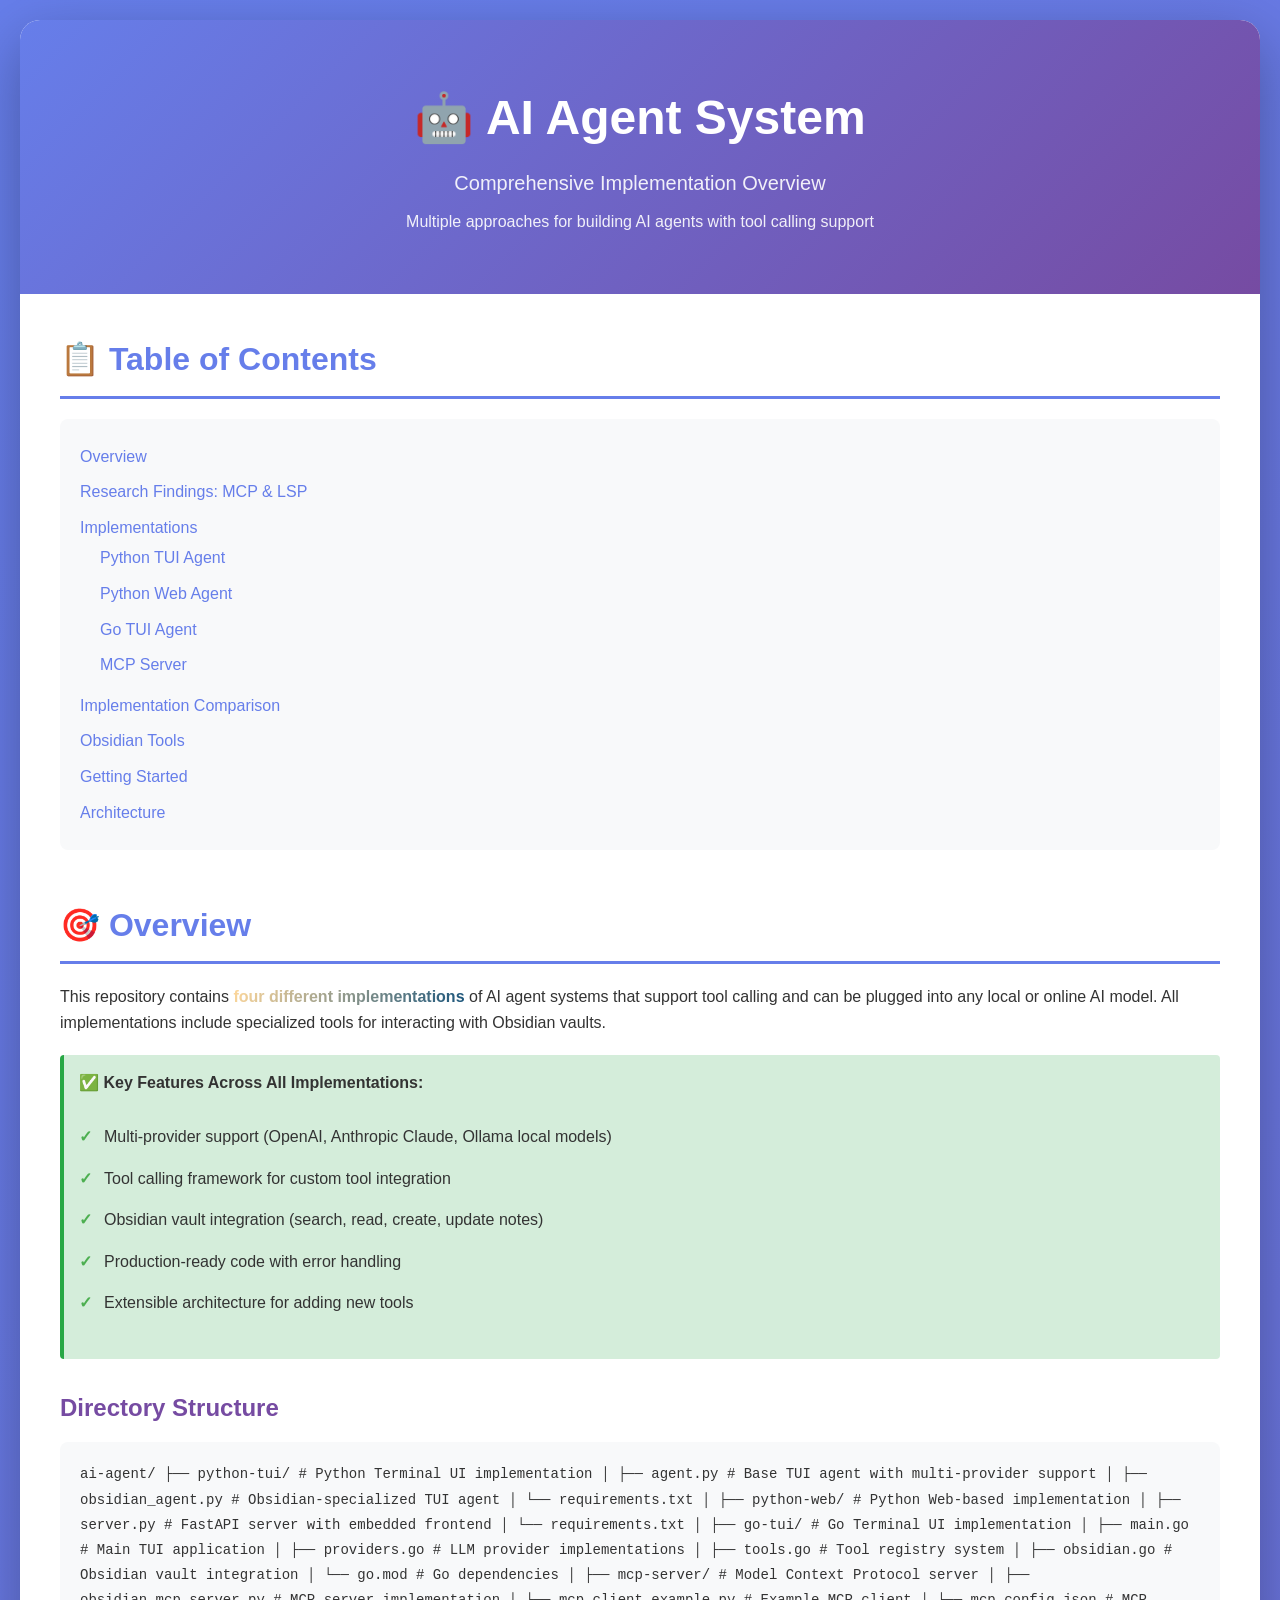
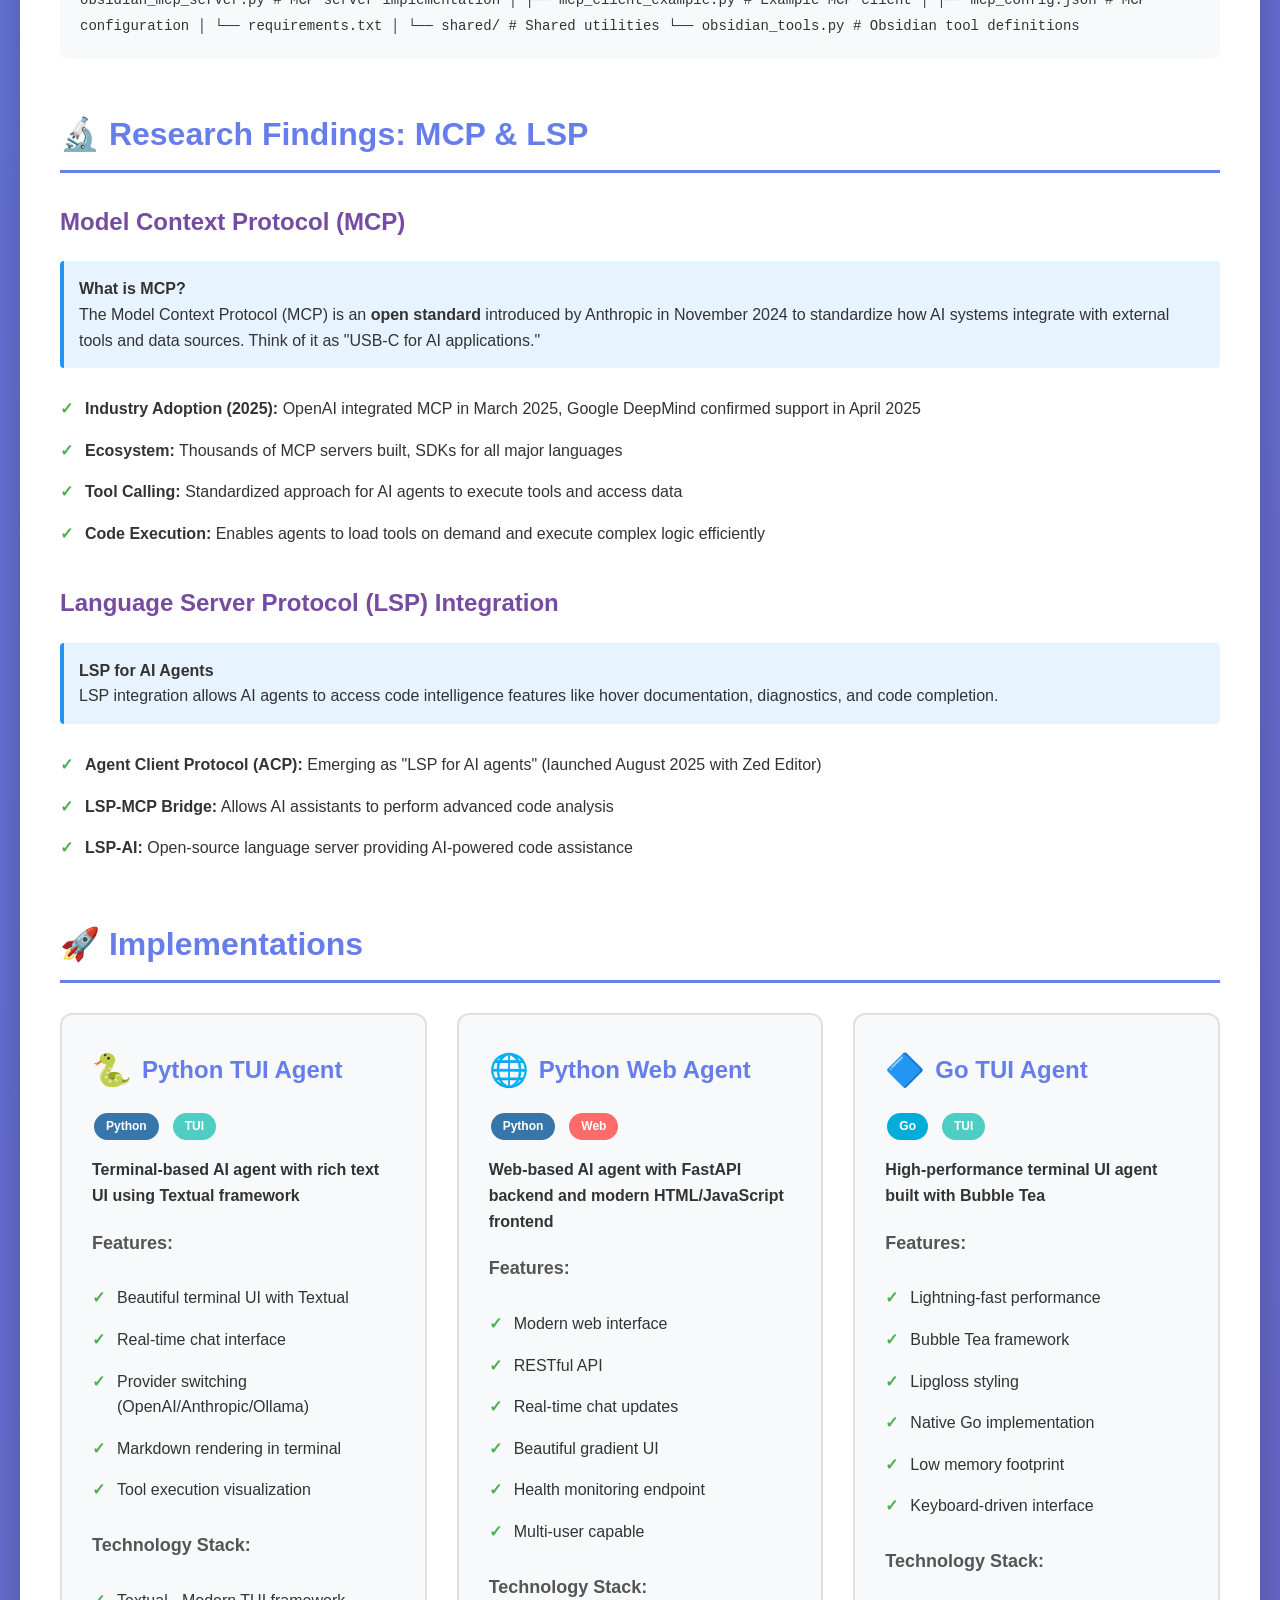
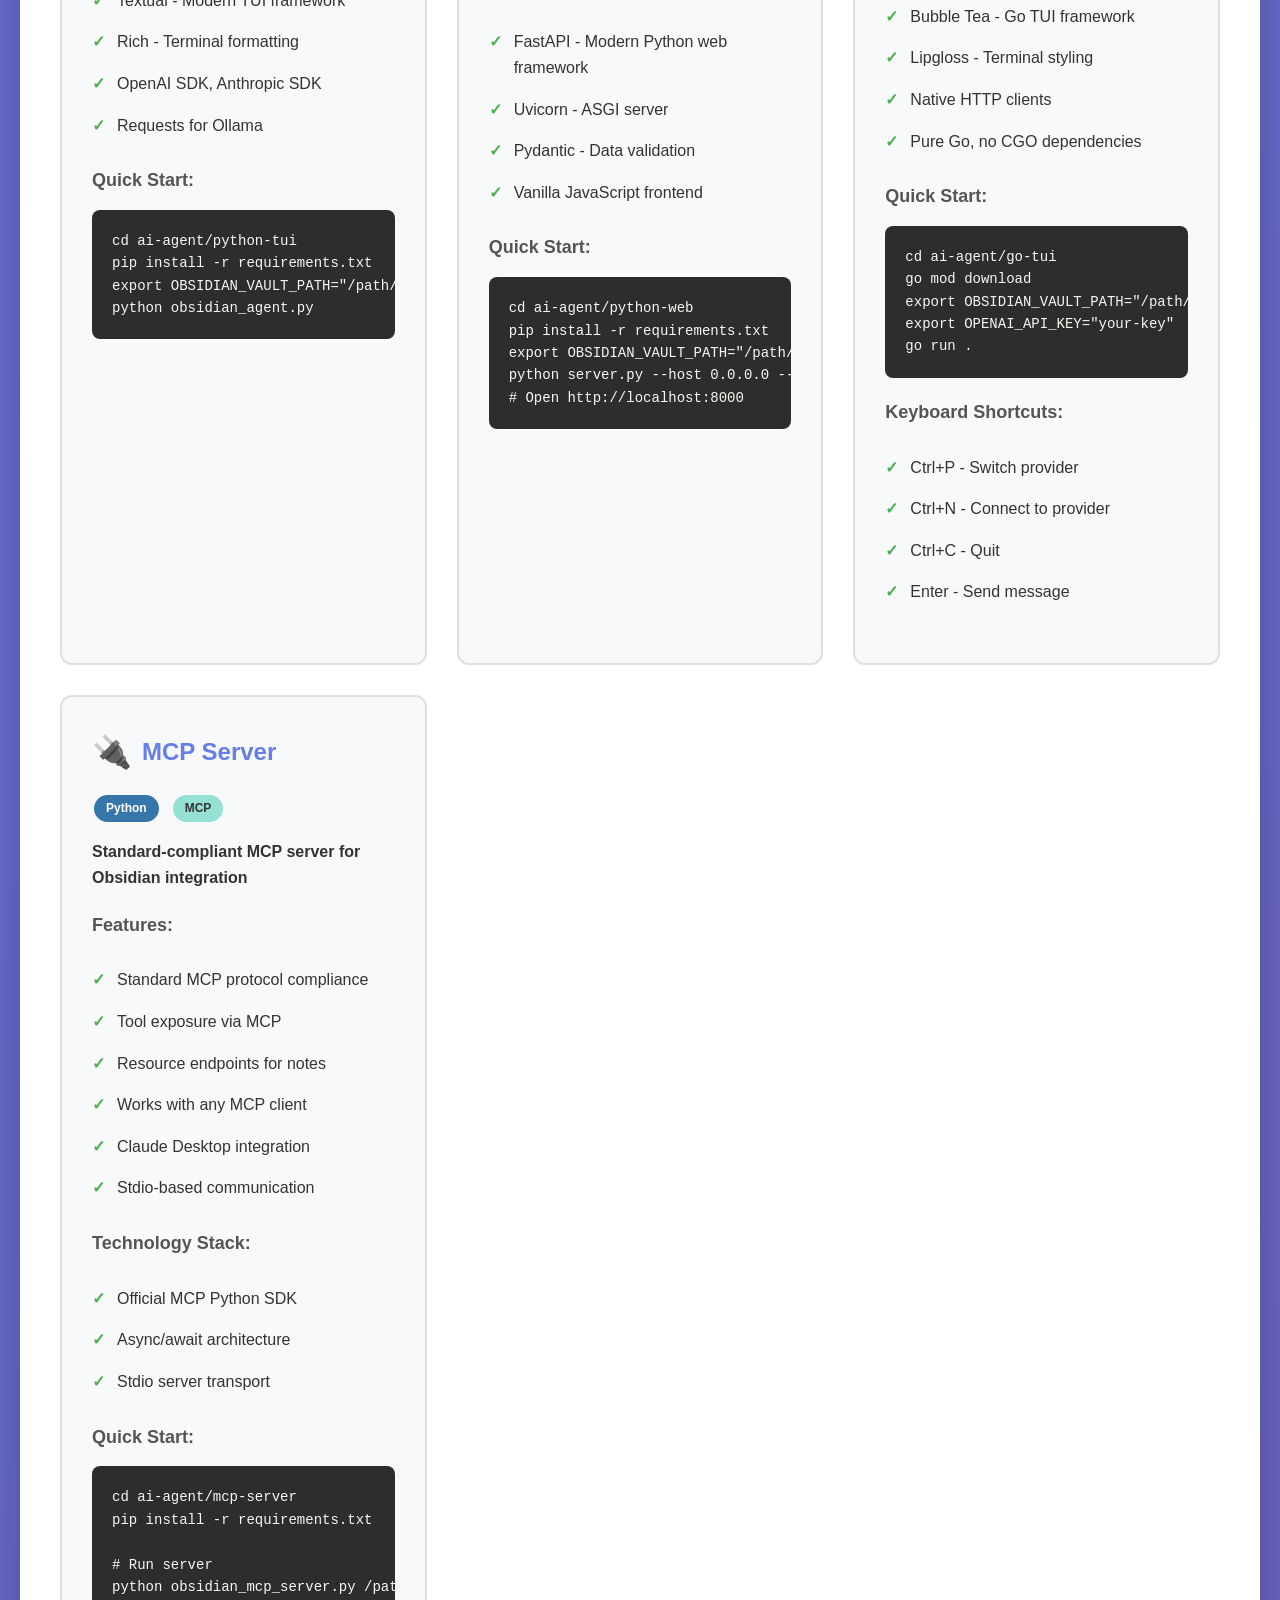
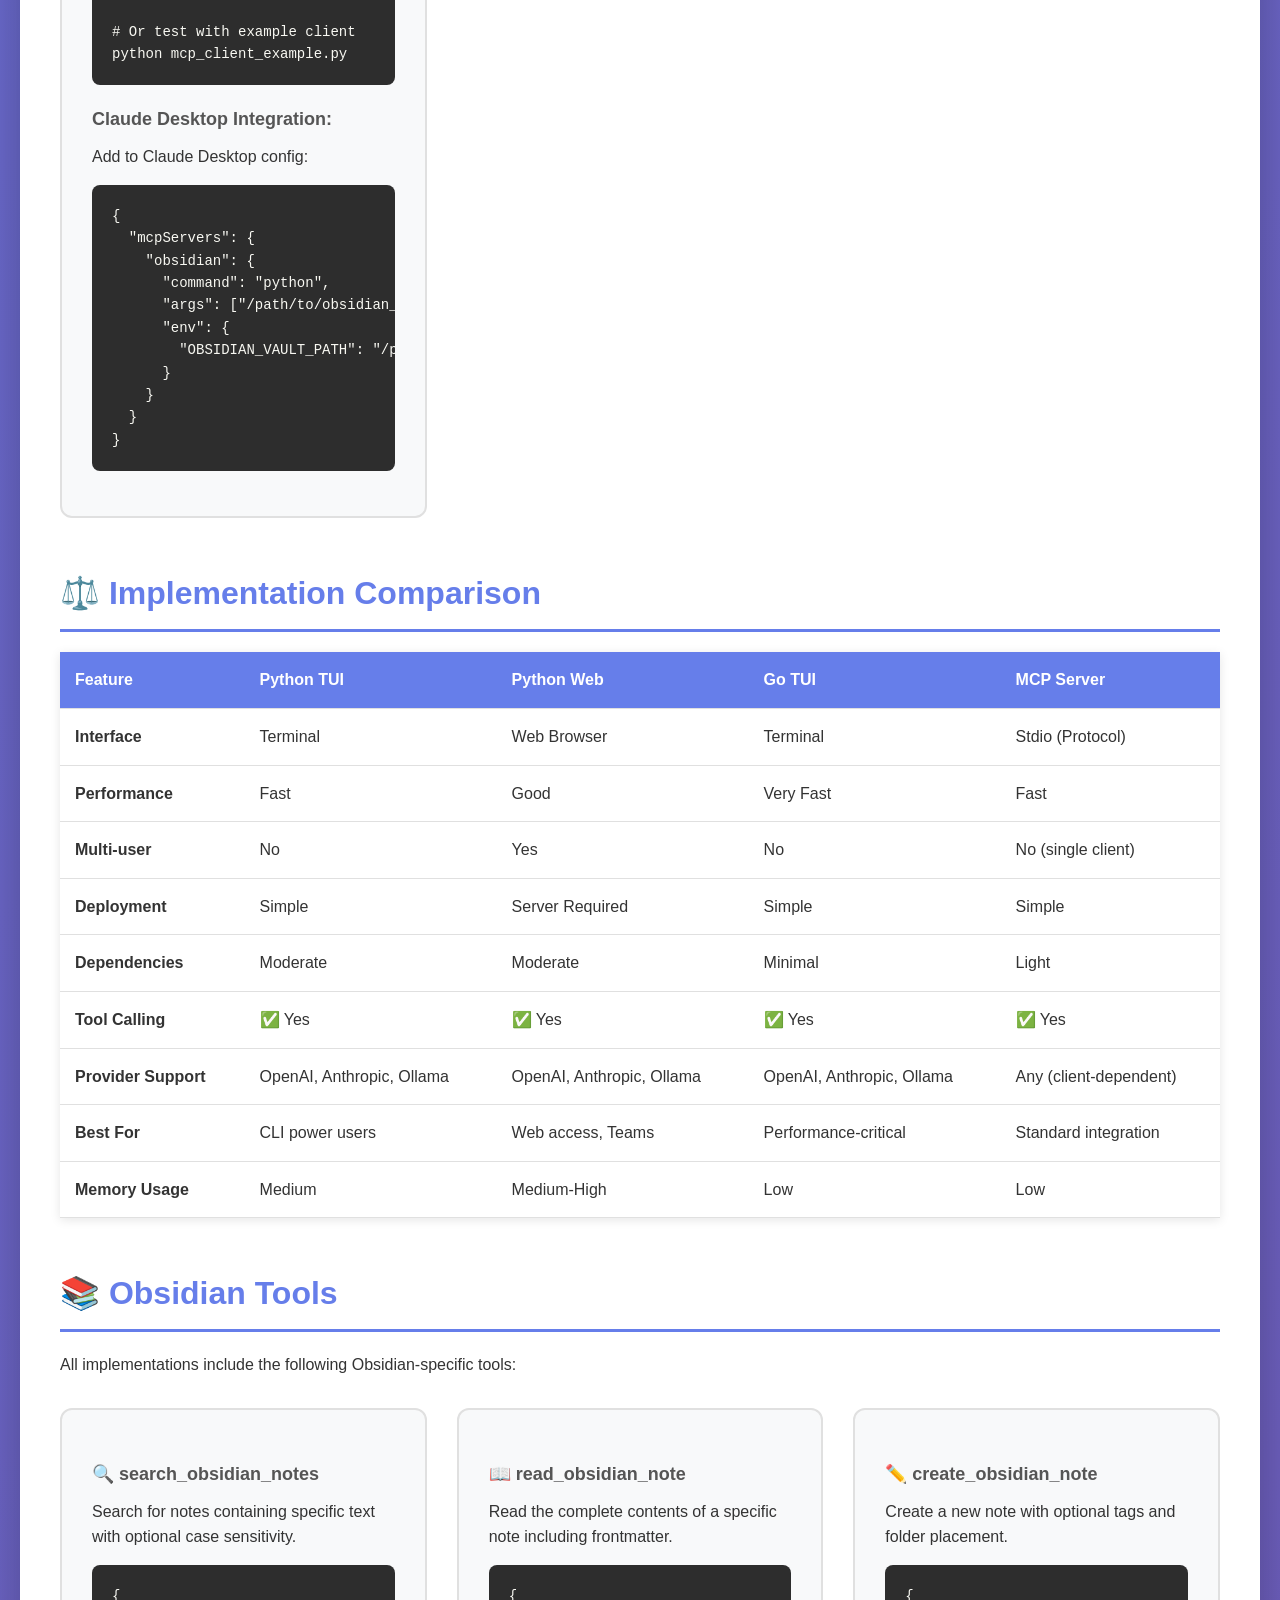
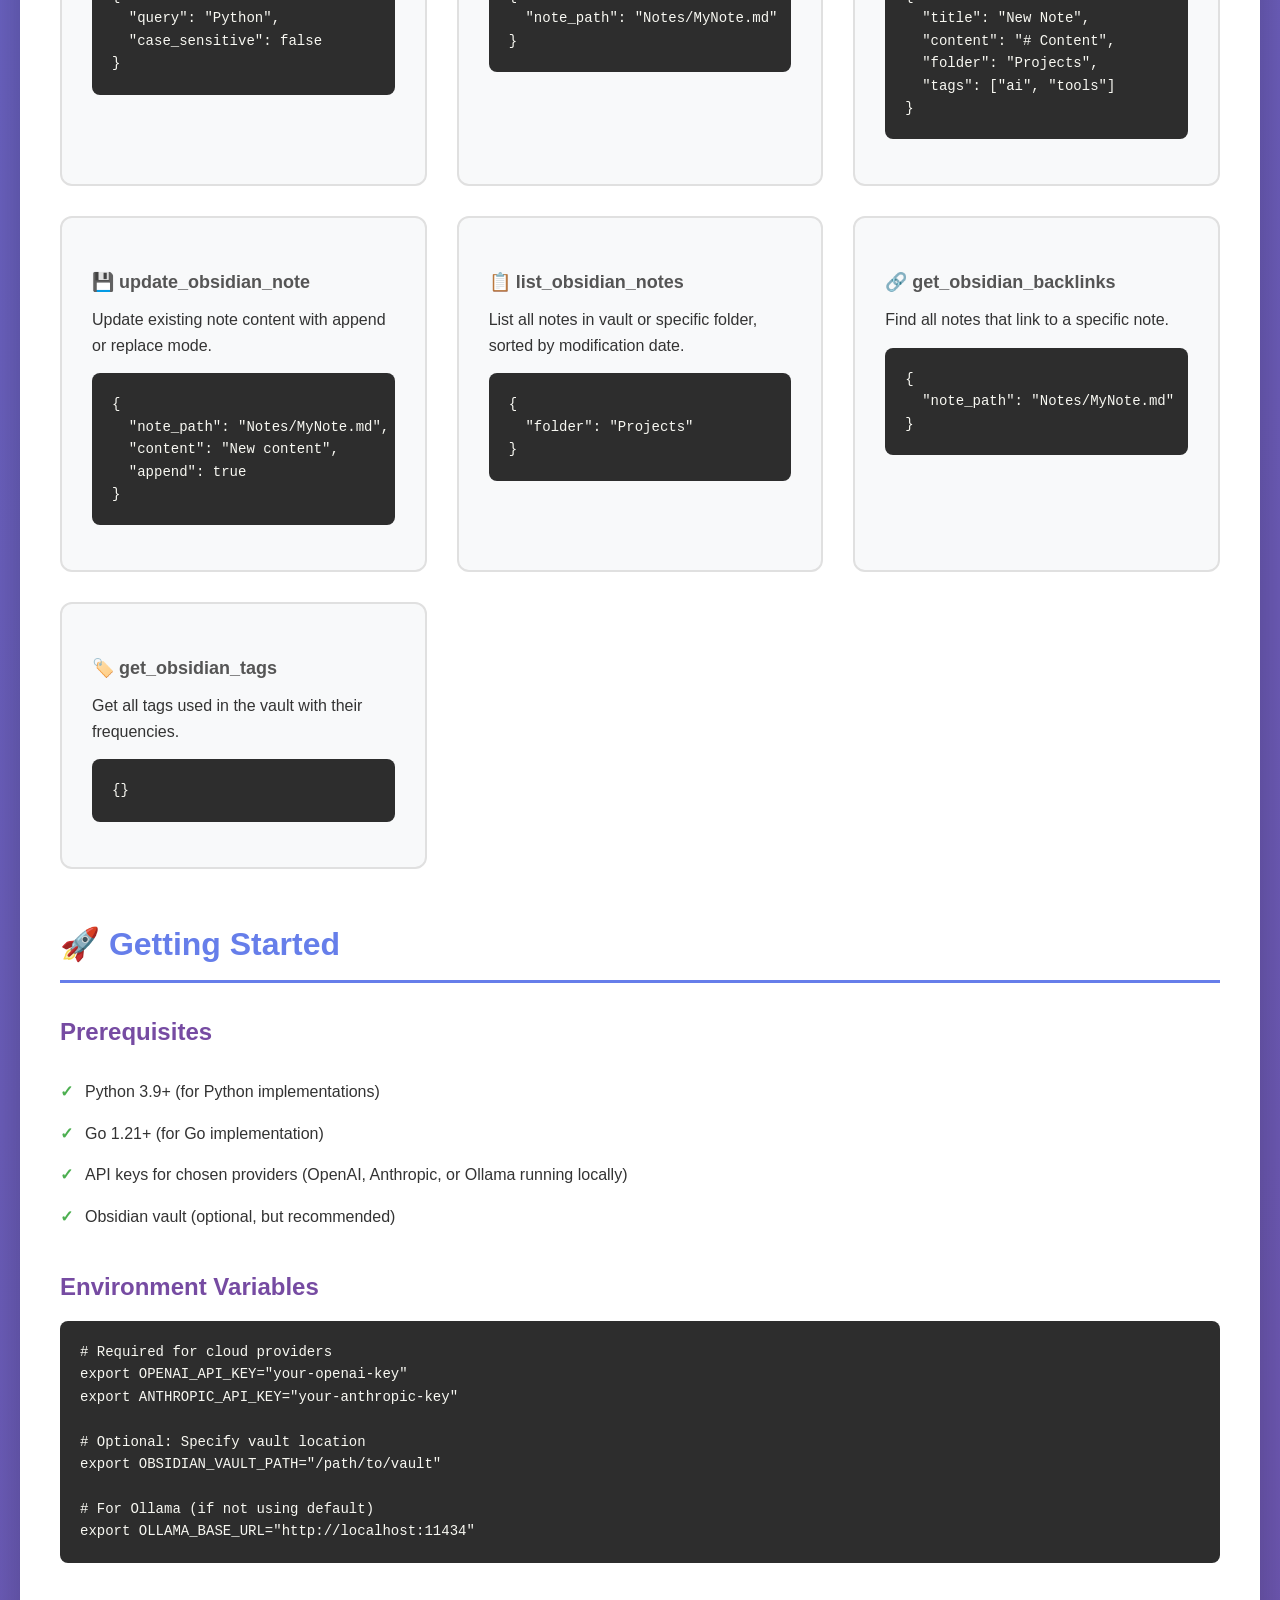
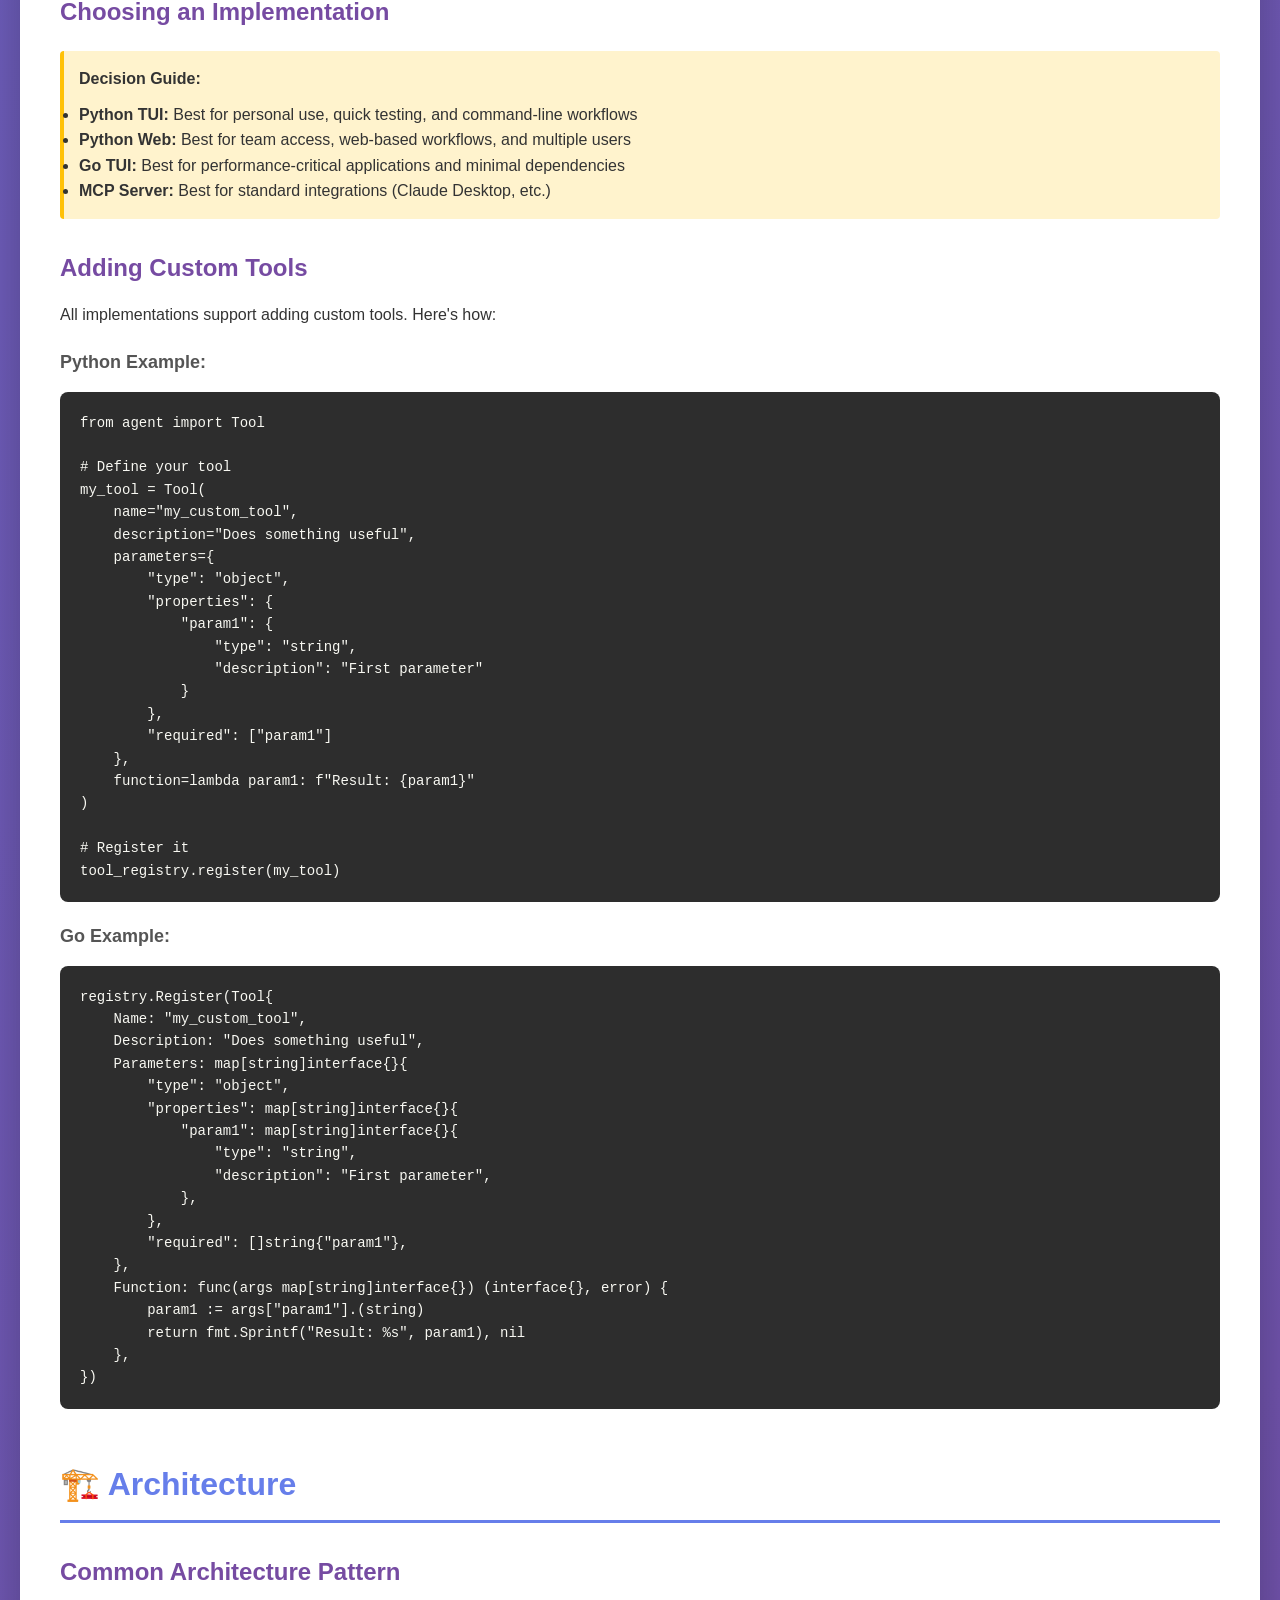
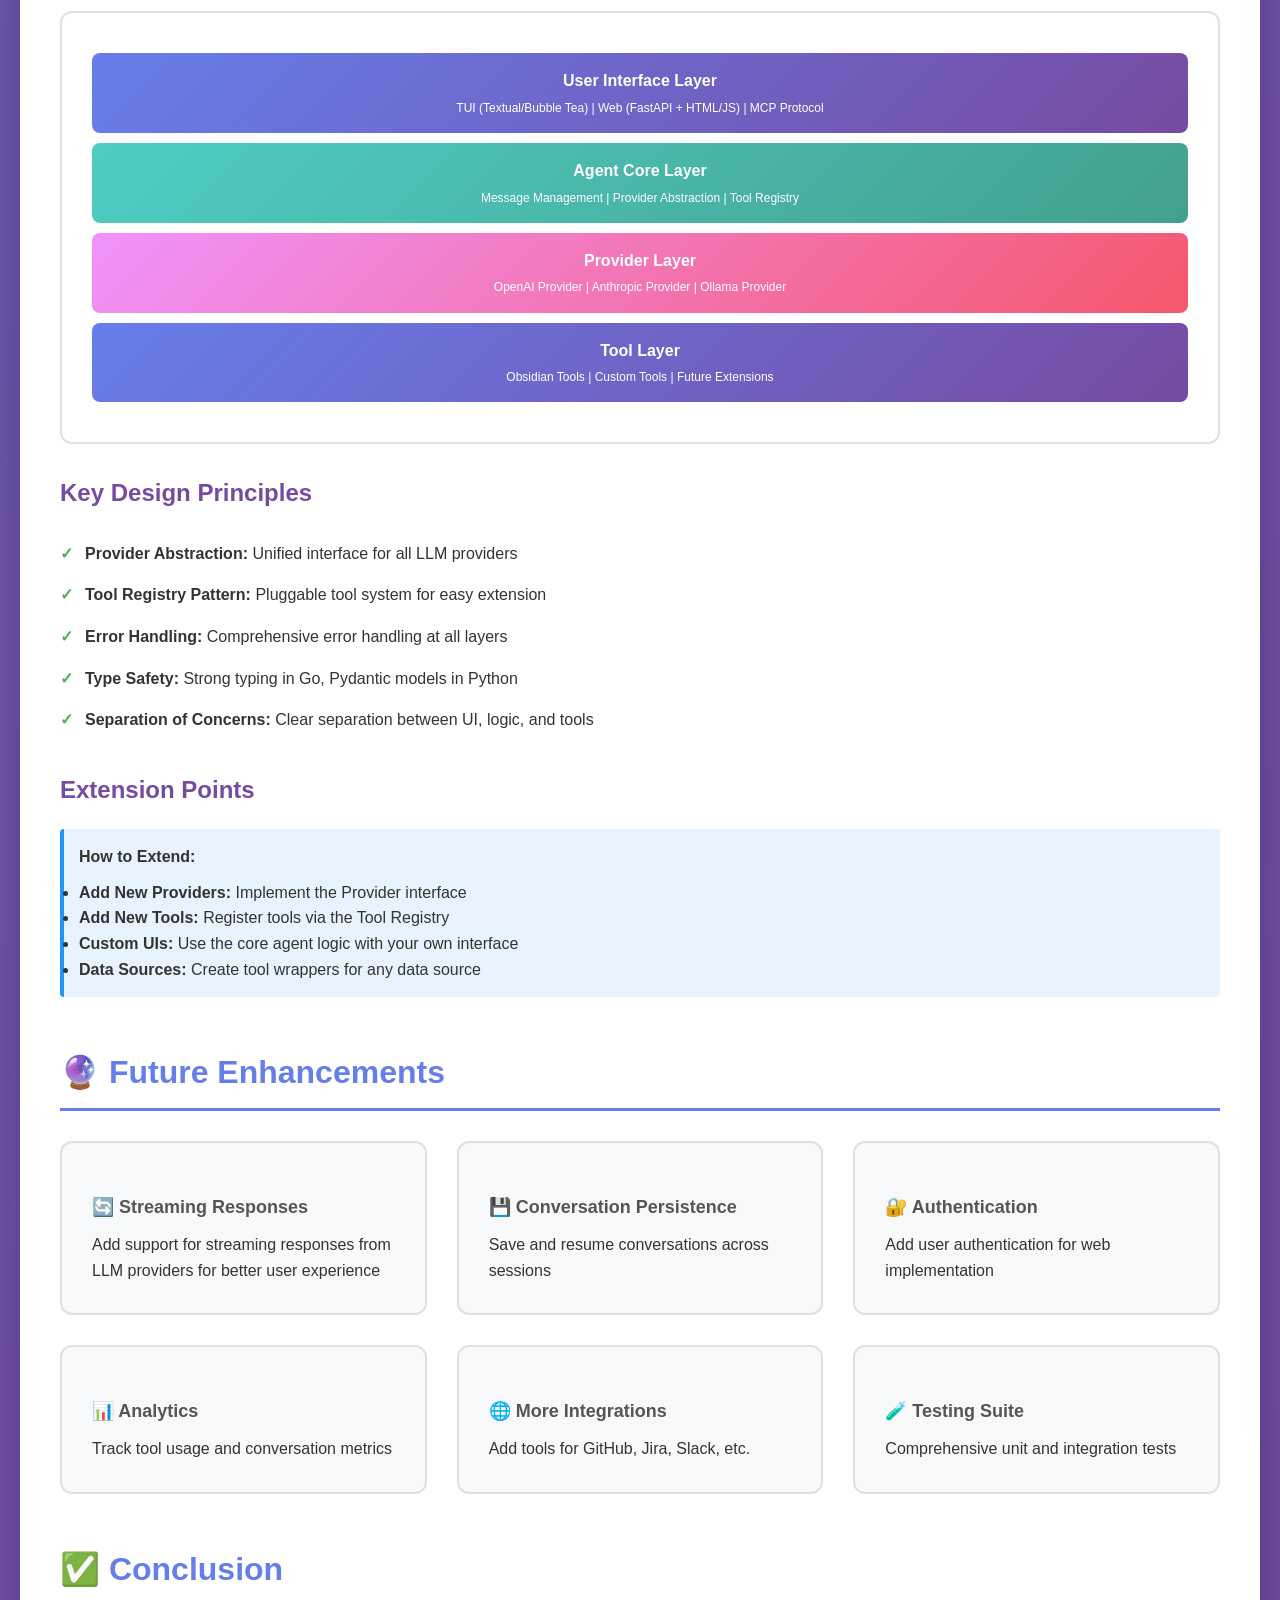
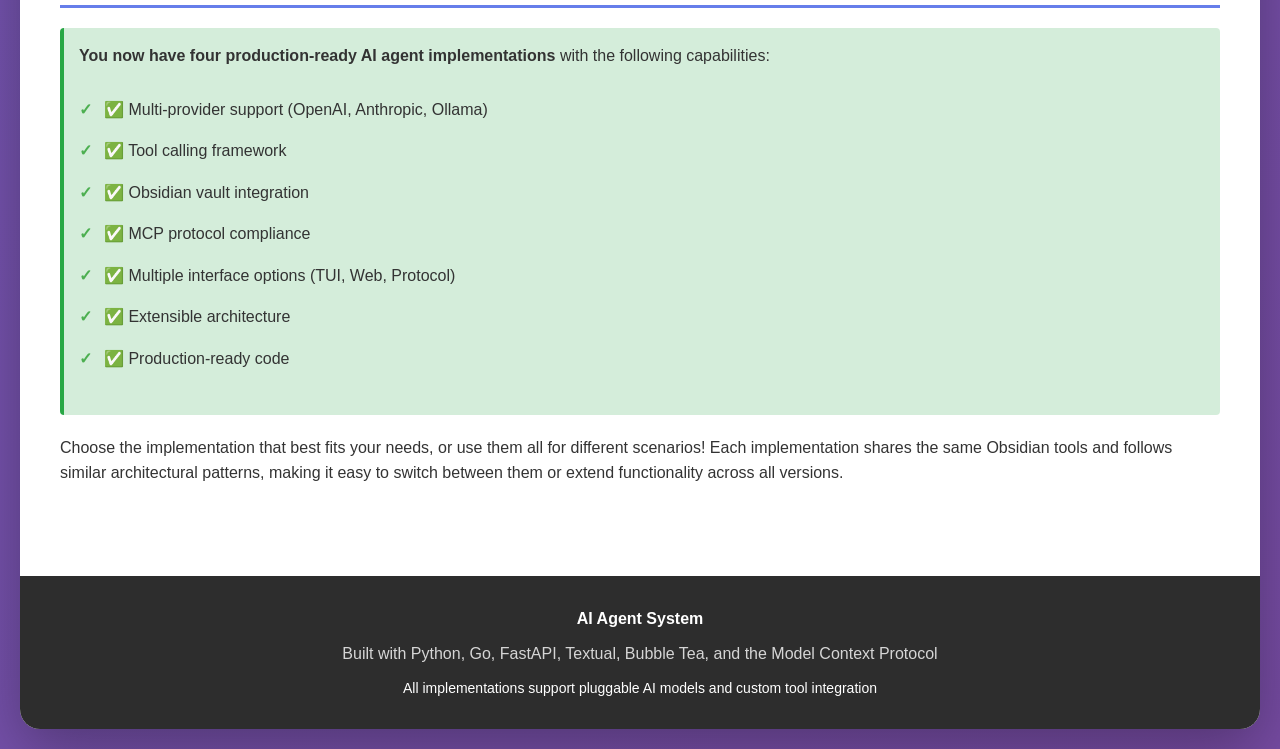
<file: ai-agent/index.html>
<!DOCTYPE html>
<html lang="en">
<head>
    <meta charset="UTF-8">
    <meta name="viewport" content="width=device-width, initial-scale=1.0">
    <title>AI Agent System - Implementation Overview</title>
    <style>
        * {
            margin: 0;
            padding: 0;
            box-sizing: border-box;
        }

        body {
            font-family: -apple-system, BlinkMacSystemFont, 'Segoe UI', Roboto, Oxygen, Ubuntu, Cantarell, sans-serif;
            line-height: 1.6;
            color: #333;
            background: linear-gradient(135deg, #667eea 0%, #764ba2 100%);
            padding: 20px;
        }

        .container {
            max-width: 1400px;
            margin: 0 auto;
            background: white;
            border-radius: 20px;
            box-shadow: 0 20px 60px rgba(0, 0, 0, 0.3);
            overflow: hidden;
        }

        header {
            background: linear-gradient(135deg, #667eea 0%, #764ba2 100%);
            color: white;
            padding: 60px 40px;
            text-align: center;
        }

        header h1 {
            font-size: 48px;
            font-weight: 700;
            margin-bottom: 10px;
        }

        header p {
            font-size: 20px;
            opacity: 0.9;
        }

        .content {
            padding: 40px;
        }

        .section {
            margin-bottom: 50px;
        }

        .section h2 {
            font-size: 32px;
            color: #667eea;
            margin-bottom: 20px;
            padding-bottom: 10px;
            border-bottom: 3px solid #667eea;
        }

        .section h3 {
            font-size: 24px;
            color: #764ba2;
            margin-top: 30px;
            margin-bottom: 15px;
        }

        .section h4 {
            font-size: 18px;
            color: #555;
            margin-top: 20px;
            margin-bottom: 10px;
        }

        .grid {
            display: grid;
            grid-template-columns: repeat(auto-fit, minmax(300px, 1fr));
            gap: 30px;
            margin-top: 30px;
        }

        .card {
            background: #f8f9fa;
            border-radius: 12px;
            padding: 30px;
            border: 2px solid #e0e0e0;
            transition: all 0.3s;
        }

        .card:hover {
            transform: translateY(-5px);
            box-shadow: 0 10px 30px rgba(0, 0, 0, 0.1);
            border-color: #667eea;
        }

        .card h3 {
            margin-top: 0;
            color: #667eea;
            display: flex;
            align-items: center;
            gap: 10px;
        }

        .card .icon {
            font-size: 32px;
        }

        .feature-list {
            list-style: none;
            margin: 20px 0;
        }

        .feature-list li {
            padding: 8px 0;
            padding-left: 25px;
            position: relative;
        }

        .feature-list li:before {
            content: "✓";
            position: absolute;
            left: 0;
            color: #4caf50;
            font-weight: bold;
        }

        .code-block {
            background: #2d2d2d;
            color: #f8f8f2;
            padding: 20px;
            border-radius: 8px;
            overflow-x: auto;
            font-family: 'Courier New', monospace;
            font-size: 14px;
            margin: 15px 0;
        }

        .code-block pre {
            margin: 0;
        }

        .highlight {
            background: linear-gradient(120deg, #ffd89b 0%, #19547b 100%);
            -webkit-background-clip: text;
            -webkit-text-fill-color: transparent;
            font-weight: bold;
        }

        .comparison-table {
            width: 100%;
            border-collapse: collapse;
            margin: 20px 0;
            background: white;
            box-shadow: 0 2px 10px rgba(0, 0, 0, 0.1);
        }

        .comparison-table th,
        .comparison-table td {
            padding: 15px;
            text-align: left;
            border-bottom: 1px solid #e0e0e0;
        }

        .comparison-table th {
            background: #667eea;
            color: white;
            font-weight: 600;
        }

        .comparison-table tr:hover {
            background: #f8f9fa;
        }

        .badge {
            display: inline-block;
            padding: 4px 12px;
            border-radius: 20px;
            font-size: 12px;
            font-weight: 600;
            margin: 2px;
        }

        .badge.python {
            background: #3776ab;
            color: white;
        }

        .badge.go {
            background: #00add8;
            color: white;
        }

        .badge.web {
            background: #ff6b6b;
            color: white;
        }

        .badge.tui {
            background: #4ecdc4;
            color: white;
        }

        .badge.mcp {
            background: #95e1d3;
            color: #333;
        }

        .tech-stack {
            display: flex;
            flex-wrap: wrap;
            gap: 10px;
            margin: 15px 0;
        }

        .warning {
            background: #fff3cd;
            border-left: 4px solid #ffc107;
            padding: 15px;
            margin: 20px 0;
            border-radius: 4px;
        }

        .info {
            background: #e7f3ff;
            border-left: 4px solid #2196f3;
            padding: 15px;
            margin: 20px 0;
            border-radius: 4px;
        }

        .success {
            background: #d4edda;
            border-left: 4px solid #28a745;
            padding: 15px;
            margin: 20px 0;
            border-radius: 4px;
        }

        .toc {
            background: #f8f9fa;
            padding: 20px;
            border-radius: 8px;
            margin: 20px 0;
        }

        .toc ul {
            list-style: none;
        }

        .toc li {
            padding: 5px 0;
        }

        .toc a {
            color: #667eea;
            text-decoration: none;
            font-weight: 500;
        }

        .toc a:hover {
            text-decoration: underline;
        }

        footer {
            background: #2d2d2d;
            color: white;
            padding: 30px;
            text-align: center;
        }

        .architecture-diagram {
            background: white;
            padding: 30px;
            border-radius: 12px;
            border: 2px solid #e0e0e0;
            margin: 20px 0;
            text-align: center;
        }

        .arch-layer {
            background: linear-gradient(135deg, #667eea 0%, #764ba2 100%);
            color: white;
            padding: 15px;
            margin: 10px 0;
            border-radius: 8px;
            font-weight: 600;
        }

        .arch-layer.secondary {
            background: linear-gradient(135deg, #4ecdc4 0%, #44a08d 100%);
        }

        .arch-layer.tertiary {
            background: linear-gradient(135deg, #f093fb 0%, #f5576c 100%);
        }

        .directory-tree {
            background: #f8f9fa;
            padding: 20px;
            border-radius: 8px;
            font-family: 'Courier New', monospace;
            font-size: 14px;
            line-height: 1.8;
        }
    </style>
</head>
<body>
    <div class="container">
        <header>
            <h1>🤖 AI Agent System</h1>
            <p>Comprehensive Implementation Overview</p>
            <p style="font-size: 16px; margin-top: 10px;">Multiple approaches for building AI agents with tool calling support</p>
        </header>

        <div class="content">
            <!-- Table of Contents -->
            <div class="section">
                <h2>📋 Table of Contents</h2>
                <div class="toc">
                    <ul>
                        <li><a href="#overview">Overview</a></li>
                        <li><a href="#research">Research Findings: MCP & LSP</a></li>
                        <li><a href="#implementations">Implementations</a>
                            <ul style="margin-left: 20px;">
                                <li><a href="#python-tui">Python TUI Agent</a></li>
                                <li><a href="#python-web">Python Web Agent</a></li>
                                <li><a href="#go-tui">Go TUI Agent</a></li>
                                <li><a href="#mcp-server">MCP Server</a></li>
                            </ul>
                        </li>
                        <li><a href="#comparison">Implementation Comparison</a></li>
                        <li><a href="#obsidian-tools">Obsidian Tools</a></li>
                        <li><a href="#getting-started">Getting Started</a></li>
                        <li><a href="#architecture">Architecture</a></li>
                    </ul>
                </div>
            </div>

            <!-- Overview -->
            <div class="section" id="overview">
                <h2>🎯 Overview</h2>
                <p>This repository contains <span class="highlight">four different implementations</span> of AI agent systems that support tool calling and can be plugged into any local or online AI model. All implementations include specialized tools for interacting with Obsidian vaults.</p>

                <div class="success">
                    <strong>✅ Key Features Across All Implementations:</strong>
                    <ul class="feature-list">
                        <li>Multi-provider support (OpenAI, Anthropic Claude, Ollama local models)</li>
                        <li>Tool calling framework for custom tool integration</li>
                        <li>Obsidian vault integration (search, read, create, update notes)</li>
                        <li>Production-ready code with error handling</li>
                        <li>Extensible architecture for adding new tools</li>
                    </ul>
                </div>

                <h3>Directory Structure</h3>
                <div class="directory-tree">
ai-agent/
├── python-tui/          # Python Terminal UI implementation
│   ├── agent.py         # Base TUI agent with multi-provider support
│   ├── obsidian_agent.py # Obsidian-specialized TUI agent
│   └── requirements.txt
│
├── python-web/          # Python Web-based implementation
│   ├── server.py        # FastAPI server with embedded frontend
│   └── requirements.txt
│
├── go-tui/             # Go Terminal UI implementation
│   ├── main.go         # Main TUI application
│   ├── providers.go    # LLM provider implementations
│   ├── tools.go        # Tool registry system
│   ├── obsidian.go     # Obsidian vault integration
│   └── go.mod          # Go dependencies
│
├── mcp-server/         # Model Context Protocol server
│   ├── obsidian_mcp_server.py  # MCP server implementation
│   ├── mcp_client_example.py   # Example MCP client
│   ├── mcp_config.json         # MCP configuration
│   └── requirements.txt
│
└── shared/             # Shared utilities
    └── obsidian_tools.py # Obsidian tool definitions
                </div>
            </div>

            <!-- Research Findings -->
            <div class="section" id="research">
                <h2>🔬 Research Findings: MCP & LSP</h2>

                <h3>Model Context Protocol (MCP)</h3>
                <div class="info">
                    <strong>What is MCP?</strong>
                    <p>The Model Context Protocol (MCP) is an <strong>open standard</strong> introduced by Anthropic in November 2024 to standardize how AI systems integrate with external tools and data sources. Think of it as "USB-C for AI applications."</p>
                </div>

                <ul class="feature-list">
                    <li><strong>Industry Adoption (2025):</strong> OpenAI integrated MCP in March 2025, Google DeepMind confirmed support in April 2025</li>
                    <li><strong>Ecosystem:</strong> Thousands of MCP servers built, SDKs for all major languages</li>
                    <li><strong>Tool Calling:</strong> Standardized approach for AI agents to execute tools and access data</li>
                    <li><strong>Code Execution:</strong> Enables agents to load tools on demand and execute complex logic efficiently</li>
                </ul>

                <h3>Language Server Protocol (LSP) Integration</h3>
                <div class="info">
                    <strong>LSP for AI Agents</strong>
                    <p>LSP integration allows AI agents to access code intelligence features like hover documentation, diagnostics, and code completion.</p>
                </div>

                <ul class="feature-list">
                    <li><strong>Agent Client Protocol (ACP):</strong> Emerging as "LSP for AI agents" (launched August 2025 with Zed Editor)</li>
                    <li><strong>LSP-MCP Bridge:</strong> Allows AI assistants to perform advanced code analysis</li>
                    <li><strong>LSP-AI:</strong> Open-source language server providing AI-powered code assistance</li>
                </ul>
            </div>

            <!-- Implementations -->
            <div class="section" id="implementations">
                <h2>🚀 Implementations</h2>

                <div class="grid">
                    <!-- Python TUI -->
                    <div class="card" id="python-tui">
                        <h3><span class="icon">🐍</span> Python TUI Agent</h3>
                        <div class="tech-stack">
                            <span class="badge python">Python</span>
                            <span class="badge tui">TUI</span>
                        </div>
                        <p><strong>Terminal-based AI agent with rich text UI using Textual framework</strong></p>

                        <h4>Features:</h4>
                        <ul class="feature-list">
                            <li>Beautiful terminal UI with Textual</li>
                            <li>Real-time chat interface</li>
                            <li>Provider switching (OpenAI/Anthropic/Ollama)</li>
                            <li>Markdown rendering in terminal</li>
                            <li>Tool execution visualization</li>
                        </ul>

                        <h4>Technology Stack:</h4>
                        <ul class="feature-list">
                            <li>Textual - Modern TUI framework</li>
                            <li>Rich - Terminal formatting</li>
                            <li>OpenAI SDK, Anthropic SDK</li>
                            <li>Requests for Ollama</li>
                        </ul>

                        <h4>Quick Start:</h4>
                        <div class="code-block"><pre>cd ai-agent/python-tui
pip install -r requirements.txt
export OBSIDIAN_VAULT_PATH="/path/to/vault"
python obsidian_agent.py</pre></div>
                    </div>

                    <!-- Python Web -->
                    <div class="card" id="python-web">
                        <h3><span class="icon">🌐</span> Python Web Agent</h3>
                        <div class="tech-stack">
                            <span class="badge python">Python</span>
                            <span class="badge web">Web</span>
                        </div>
                        <p><strong>Web-based AI agent with FastAPI backend and modern HTML/JavaScript frontend</strong></p>

                        <h4>Features:</h4>
                        <ul class="feature-list">
                            <li>Modern web interface</li>
                            <li>RESTful API</li>
                            <li>Real-time chat updates</li>
                            <li>Beautiful gradient UI</li>
                            <li>Health monitoring endpoint</li>
                            <li>Multi-user capable</li>
                        </ul>

                        <h4>Technology Stack:</h4>
                        <ul class="feature-list">
                            <li>FastAPI - Modern Python web framework</li>
                            <li>Uvicorn - ASGI server</li>
                            <li>Pydantic - Data validation</li>
                            <li>Vanilla JavaScript frontend</li>
                        </ul>

                        <h4>Quick Start:</h4>
                        <div class="code-block"><pre>cd ai-agent/python-web
pip install -r requirements.txt
export OBSIDIAN_VAULT_PATH="/path/to/vault"
python server.py --host 0.0.0.0 --port 8000
# Open http://localhost:8000</pre></div>
                    </div>

                    <!-- Go TUI -->
                    <div class="card" id="go-tui">
                        <h3><span class="icon">🔷</span> Go TUI Agent</h3>
                        <div class="tech-stack">
                            <span class="badge go">Go</span>
                            <span class="badge tui">TUI</span>
                        </div>
                        <p><strong>High-performance terminal UI agent built with Bubble Tea</strong></p>

                        <h4>Features:</h4>
                        <ul class="feature-list">
                            <li>Lightning-fast performance</li>
                            <li>Bubble Tea framework</li>
                            <li>Lipgloss styling</li>
                            <li>Native Go implementation</li>
                            <li>Low memory footprint</li>
                            <li>Keyboard-driven interface</li>
                        </ul>

                        <h4>Technology Stack:</h4>
                        <ul class="feature-list">
                            <li>Bubble Tea - Go TUI framework</li>
                            <li>Lipgloss - Terminal styling</li>
                            <li>Native HTTP clients</li>
                            <li>Pure Go, no CGO dependencies</li>
                        </ul>

                        <h4>Quick Start:</h4>
                        <div class="code-block"><pre>cd ai-agent/go-tui
go mod download
export OBSIDIAN_VAULT_PATH="/path/to/vault"
export OPENAI_API_KEY="your-key"
go run .</pre></div>

                        <h4>Keyboard Shortcuts:</h4>
                        <ul class="feature-list">
                            <li>Ctrl+P - Switch provider</li>
                            <li>Ctrl+N - Connect to provider</li>
                            <li>Ctrl+C - Quit</li>
                            <li>Enter - Send message</li>
                        </ul>
                    </div>

                    <!-- MCP Server -->
                    <div class="card" id="mcp-server">
                        <h3><span class="icon">🔌</span> MCP Server</h3>
                        <div class="tech-stack">
                            <span class="badge python">Python</span>
                            <span class="badge mcp">MCP</span>
                        </div>
                        <p><strong>Standard-compliant MCP server for Obsidian integration</strong></p>

                        <h4>Features:</h4>
                        <ul class="feature-list">
                            <li>Standard MCP protocol compliance</li>
                            <li>Tool exposure via MCP</li>
                            <li>Resource endpoints for notes</li>
                            <li>Works with any MCP client</li>
                            <li>Claude Desktop integration</li>
                            <li>Stdio-based communication</li>
                        </ul>

                        <h4>Technology Stack:</h4>
                        <ul class="feature-list">
                            <li>Official MCP Python SDK</li>
                            <li>Async/await architecture</li>
                            <li>Stdio server transport</li>
                        </ul>

                        <h4>Quick Start:</h4>
                        <div class="code-block"><pre>cd ai-agent/mcp-server
pip install -r requirements.txt

# Run server
python obsidian_mcp_server.py /path/to/vault

# Or test with example client
python mcp_client_example.py</pre></div>

                        <h4>Claude Desktop Integration:</h4>
                        <p>Add to Claude Desktop config:</p>
                        <div class="code-block"><pre>{
  "mcpServers": {
    "obsidian": {
      "command": "python",
      "args": ["/path/to/obsidian_mcp_server.py"],
      "env": {
        "OBSIDIAN_VAULT_PATH": "/path/to/vault"
      }
    }
  }
}</pre></div>
                    </div>
                </div>
            </div>

            <!-- Comparison Table -->
            <div class="section" id="comparison">
                <h2>⚖️ Implementation Comparison</h2>
                <table class="comparison-table">
                    <thead>
                        <tr>
                            <th>Feature</th>
                            <th>Python TUI</th>
                            <th>Python Web</th>
                            <th>Go TUI</th>
                            <th>MCP Server</th>
                        </tr>
                    </thead>
                    <tbody>
                        <tr>
                            <td><strong>Interface</strong></td>
                            <td>Terminal</td>
                            <td>Web Browser</td>
                            <td>Terminal</td>
                            <td>Stdio (Protocol)</td>
                        </tr>
                        <tr>
                            <td><strong>Performance</strong></td>
                            <td>Fast</td>
                            <td>Good</td>
                            <td>Very Fast</td>
                            <td>Fast</td>
                        </tr>
                        <tr>
                            <td><strong>Multi-user</strong></td>
                            <td>No</td>
                            <td>Yes</td>
                            <td>No</td>
                            <td>No (single client)</td>
                        </tr>
                        <tr>
                            <td><strong>Deployment</strong></td>
                            <td>Simple</td>
                            <td>Server Required</td>
                            <td>Simple</td>
                            <td>Simple</td>
                        </tr>
                        <tr>
                            <td><strong>Dependencies</strong></td>
                            <td>Moderate</td>
                            <td>Moderate</td>
                            <td>Minimal</td>
                            <td>Light</td>
                        </tr>
                        <tr>
                            <td><strong>Tool Calling</strong></td>
                            <td>✅ Yes</td>
                            <td>✅ Yes</td>
                            <td>✅ Yes</td>
                            <td>✅ Yes</td>
                        </tr>
                        <tr>
                            <td><strong>Provider Support</strong></td>
                            <td>OpenAI, Anthropic, Ollama</td>
                            <td>OpenAI, Anthropic, Ollama</td>
                            <td>OpenAI, Anthropic, Ollama</td>
                            <td>Any (client-dependent)</td>
                        </tr>
                        <tr>
                            <td><strong>Best For</strong></td>
                            <td>CLI power users</td>
                            <td>Web access, Teams</td>
                            <td>Performance-critical</td>
                            <td>Standard integration</td>
                        </tr>
                        <tr>
                            <td><strong>Memory Usage</strong></td>
                            <td>Medium</td>
                            <td>Medium-High</td>
                            <td>Low</td>
                            <td>Low</td>
                        </tr>
                    </tbody>
                </table>
            </div>

            <!-- Obsidian Tools -->
            <div class="section" id="obsidian-tools">
                <h2>📚 Obsidian Tools</h2>
                <p>All implementations include the following Obsidian-specific tools:</p>

                <div class="grid">
                    <div class="card">
                        <h4>🔍 search_obsidian_notes</h4>
                        <p>Search for notes containing specific text with optional case sensitivity.</p>
                        <div class="code-block"><pre>{
  "query": "Python",
  "case_sensitive": false
}</pre></div>
                    </div>

                    <div class="card">
                        <h4>📖 read_obsidian_note</h4>
                        <p>Read the complete contents of a specific note including frontmatter.</p>
                        <div class="code-block"><pre>{
  "note_path": "Notes/MyNote.md"
}</pre></div>
                    </div>

                    <div class="card">
                        <h4>✏️ create_obsidian_note</h4>
                        <p>Create a new note with optional tags and folder placement.</p>
                        <div class="code-block"><pre>{
  "title": "New Note",
  "content": "# Content",
  "folder": "Projects",
  "tags": ["ai", "tools"]
}</pre></div>
                    </div>

                    <div class="card">
                        <h4>💾 update_obsidian_note</h4>
                        <p>Update existing note content with append or replace mode.</p>
                        <div class="code-block"><pre>{
  "note_path": "Notes/MyNote.md",
  "content": "New content",
  "append": true
}</pre></div>
                    </div>

                    <div class="card">
                        <h4>📋 list_obsidian_notes</h4>
                        <p>List all notes in vault or specific folder, sorted by modification date.</p>
                        <div class="code-block"><pre>{
  "folder": "Projects"
}</pre></div>
                    </div>

                    <div class="card">
                        <h4>🔗 get_obsidian_backlinks</h4>
                        <p>Find all notes that link to a specific note.</p>
                        <div class="code-block"><pre>{
  "note_path": "Notes/MyNote.md"
}</pre></div>
                    </div>

                    <div class="card">
                        <h4>🏷️ get_obsidian_tags</h4>
                        <p>Get all tags used in the vault with their frequencies.</p>
                        <div class="code-block"><pre>{}</pre></div>
                    </div>
                </div>
            </div>

            <!-- Getting Started -->
            <div class="section" id="getting-started">
                <h2>🚀 Getting Started</h2>

                <h3>Prerequisites</h3>
                <ul class="feature-list">
                    <li>Python 3.9+ (for Python implementations)</li>
                    <li>Go 1.21+ (for Go implementation)</li>
                    <li>API keys for chosen providers (OpenAI, Anthropic, or Ollama running locally)</li>
                    <li>Obsidian vault (optional, but recommended)</li>
                </ul>

                <h3>Environment Variables</h3>
                <div class="code-block"><pre># Required for cloud providers
export OPENAI_API_KEY="your-openai-key"
export ANTHROPIC_API_KEY="your-anthropic-key"

# Optional: Specify vault location
export OBSIDIAN_VAULT_PATH="/path/to/vault"

# For Ollama (if not using default)
export OLLAMA_BASE_URL="http://localhost:11434"</pre></div>

                <h3>Choosing an Implementation</h3>

                <div class="warning">
                    <strong>Decision Guide:</strong>
                    <ul style="margin-top: 10px;">
                        <li><strong>Python TUI:</strong> Best for personal use, quick testing, and command-line workflows</li>
                        <li><strong>Python Web:</strong> Best for team access, web-based workflows, and multiple users</li>
                        <li><strong>Go TUI:</strong> Best for performance-critical applications and minimal dependencies</li>
                        <li><strong>MCP Server:</strong> Best for standard integrations (Claude Desktop, etc.)</li>
                    </ul>
                </div>

                <h3>Adding Custom Tools</h3>
                <p>All implementations support adding custom tools. Here's how:</p>

                <h4>Python Example:</h4>
                <div class="code-block"><pre>from agent import Tool

# Define your tool
my_tool = Tool(
    name="my_custom_tool",
    description="Does something useful",
    parameters={
        "type": "object",
        "properties": {
            "param1": {
                "type": "string",
                "description": "First parameter"
            }
        },
        "required": ["param1"]
    },
    function=lambda param1: f"Result: {param1}"
)

# Register it
tool_registry.register(my_tool)</pre></div>

                <h4>Go Example:</h4>
                <div class="code-block"><pre>registry.Register(Tool{
    Name: "my_custom_tool",
    Description: "Does something useful",
    Parameters: map[string]interface{}{
        "type": "object",
        "properties": map[string]interface{}{
            "param1": map[string]interface{}{
                "type": "string",
                "description": "First parameter",
            },
        },
        "required": []string{"param1"},
    },
    Function: func(args map[string]interface{}) (interface{}, error) {
        param1 := args["param1"].(string)
        return fmt.Sprintf("Result: %s", param1), nil
    },
})</pre></div>
            </div>

            <!-- Architecture -->
            <div class="section" id="architecture">
                <h2>🏗️ Architecture</h2>

                <h3>Common Architecture Pattern</h3>
                <div class="architecture-diagram">
                    <div class="arch-layer">
                        User Interface Layer
                        <div style="font-size: 12px; font-weight: normal; margin-top: 5px;">
                            TUI (Textual/Bubble Tea) | Web (FastAPI + HTML/JS) | MCP Protocol
                        </div>
                    </div>
                    <div class="arch-layer secondary">
                        Agent Core Layer
                        <div style="font-size: 12px; font-weight: normal; margin-top: 5px;">
                            Message Management | Provider Abstraction | Tool Registry
                        </div>
                    </div>
                    <div class="arch-layer tertiary">
                        Provider Layer
                        <div style="font-size: 12px; font-weight: normal; margin-top: 5px;">
                            OpenAI Provider | Anthropic Provider | Ollama Provider
                        </div>
                    </div>
                    <div class="arch-layer">
                        Tool Layer
                        <div style="font-size: 12px; font-weight: normal; margin-top: 5px;">
                            Obsidian Tools | Custom Tools | Future Extensions
                        </div>
                    </div>
                </div>

                <h3>Key Design Principles</h3>
                <ul class="feature-list">
                    <li><strong>Provider Abstraction:</strong> Unified interface for all LLM providers</li>
                    <li><strong>Tool Registry Pattern:</strong> Pluggable tool system for easy extension</li>
                    <li><strong>Error Handling:</strong> Comprehensive error handling at all layers</li>
                    <li><strong>Type Safety:</strong> Strong typing in Go, Pydantic models in Python</li>
                    <li><strong>Separation of Concerns:</strong> Clear separation between UI, logic, and tools</li>
                </ul>

                <h3>Extension Points</h3>
                <div class="info">
                    <strong>How to Extend:</strong>
                    <ul style="margin-top: 10px;">
                        <li><strong>Add New Providers:</strong> Implement the Provider interface</li>
                        <li><strong>Add New Tools:</strong> Register tools via the Tool Registry</li>
                        <li><strong>Custom UIs:</strong> Use the core agent logic with your own interface</li>
                        <li><strong>Data Sources:</strong> Create tool wrappers for any data source</li>
                    </ul>
                </div>
            </div>

            <!-- Future Enhancements -->
            <div class="section">
                <h2>🔮 Future Enhancements</h2>
                <div class="grid">
                    <div class="card">
                        <h4>🔄 Streaming Responses</h4>
                        <p>Add support for streaming responses from LLM providers for better user experience</p>
                    </div>
                    <div class="card">
                        <h4>💾 Conversation Persistence</h4>
                        <p>Save and resume conversations across sessions</p>
                    </div>
                    <div class="card">
                        <h4>🔐 Authentication</h4>
                        <p>Add user authentication for web implementation</p>
                    </div>
                    <div class="card">
                        <h4>📊 Analytics</h4>
                        <p>Track tool usage and conversation metrics</p>
                    </div>
                    <div class="card">
                        <h4>🌐 More Integrations</h4>
                        <p>Add tools for GitHub, Jira, Slack, etc.</p>
                    </div>
                    <div class="card">
                        <h4>🧪 Testing Suite</h4>
                        <p>Comprehensive unit and integration tests</p>
                    </div>
                </div>
            </div>

            <!-- Conclusion -->
            <div class="section">
                <h2>✅ Conclusion</h2>
                <div class="success">
                    <p><strong>You now have four production-ready AI agent implementations</strong> with the following capabilities:</p>
                    <ul class="feature-list">
                        <li>✅ Multi-provider support (OpenAI, Anthropic, Ollama)</li>
                        <li>✅ Tool calling framework</li>
                        <li>✅ Obsidian vault integration</li>
                        <li>✅ MCP protocol compliance</li>
                        <li>✅ Multiple interface options (TUI, Web, Protocol)</li>
                        <li>✅ Extensible architecture</li>
                        <li>✅ Production-ready code</li>
                    </ul>
                </div>

                <p style="margin-top: 20px;">Choose the implementation that best fits your needs, or use them all for different scenarios! Each implementation shares the same Obsidian tools and follows similar architectural patterns, making it easy to switch between them or extend functionality across all versions.</p>
            </div>
        </div>

        <footer>
            <p><strong>AI Agent System</strong></p>
            <p style="margin-top: 10px; opacity: 0.8;">Built with Python, Go, FastAPI, Textual, Bubble Tea, and the Model Context Protocol</p>
            <p style="margin-top: 10px; font-size: 14px;">All implementations support pluggable AI models and custom tool integration</p>
        </footer>
    </div>
</body>
</html>
</file>
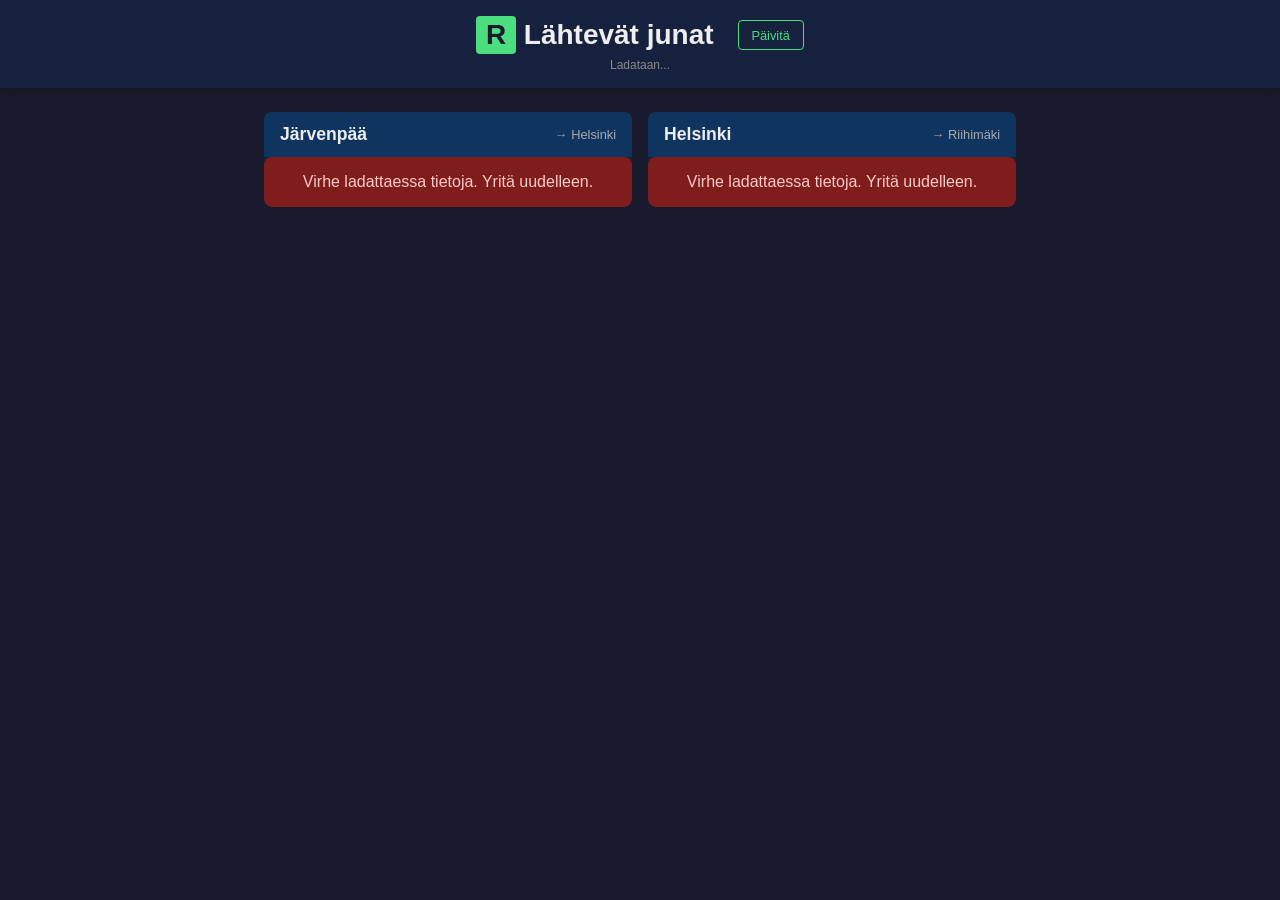
<file: train-table/index.html>
<!DOCTYPE html>
<html lang="fi">
<head>
    <meta charset="UTF-8">
    <meta name="viewport" content="width=device-width, initial-scale=1.0">
    <title>R-junat - Järvenpää & Helsinki</title>
    <style>
        * {
            box-sizing: border-box;
            margin: 0;
            padding: 0;
        }

        body {
            font-family: -apple-system, BlinkMacSystemFont, 'Segoe UI', Roboto, Oxygen, Ubuntu, sans-serif;
            background: #1a1a2e;
            color: #eee;
            min-height: 100vh;
        }

        header {
            background: #16213e;
            padding: 1rem;
            text-align: center;
            position: sticky;
            top: 0;
            z-index: 100;
            box-shadow: 0 2px 10px rgba(0,0,0,0.3);
        }

        h1 {
            font-size: 1.5rem;
            font-weight: 600;
            display: flex;
            align-items: center;
            justify-content: center;
            gap: 0.5rem;
        }

        .r-badge {
            background: #4ade80;
            color: #1a1a2e;
            padding: 0.2rem 0.6rem;
            border-radius: 4px;
            font-weight: 700;
        }

        .last-update {
            font-size: 0.75rem;
            color: #888;
            margin-top: 0.25rem;
        }

        main {
            padding: 1rem;
            max-width: 800px;
            margin: 0 auto;
        }

        .station-section {
            margin-bottom: 1.5rem;
        }

        .station-header {
            background: #0f3460;
            padding: 0.75rem 1rem;
            border-radius: 8px 8px 0 0;
            font-weight: 600;
            font-size: 1.1rem;
            display: flex;
            justify-content: space-between;
            align-items: center;
        }

        .station-header .direction {
            font-size: 0.8rem;
            color: #aaa;
            font-weight: 400;
        }

        .train-list {
            background: #16213e;
            border-radius: 0 0 8px 8px;
            overflow: hidden;
        }

        .train-row {
            display: grid;
            grid-template-columns: 60px 1fr 80px 50px;
            padding: 0.75rem 1rem;
            border-bottom: 1px solid #1a1a2e;
            align-items: center;
            gap: 0.5rem;
        }

        .train-row:last-child {
            border-bottom: none;
        }

        .train-time {
            font-size: 1.25rem;
            font-weight: 600;
            font-variant-numeric: tabular-nums;
        }

        .train-destination {
            font-size: 0.95rem;
        }

        .train-status {
            text-align: right;
            font-size: 0.85rem;
        }

        .train-track {
            text-align: center;
            background: #0f3460;
            padding: 0.25rem 0.5rem;
            border-radius: 4px;
            font-weight: 600;
            font-size: 0.9rem;
        }

        .on-time {
            color: #4ade80;
        }

        .delayed {
            color: #f87171;
        }

        .cancelled {
            color: #f87171;
            text-decoration: line-through;
        }

        .loading {
            text-align: center;
            padding: 2rem;
            color: #888;
        }

        .error {
            background: #7f1d1d;
            color: #fecaca;
            padding: 1rem;
            border-radius: 8px;
            text-align: center;
        }

        .empty {
            padding: 1.5rem;
            text-align: center;
            color: #888;
        }

        /* Tablet and desktop */
        @media (min-width: 600px) {
            main {
                display: grid;
                grid-template-columns: 1fr 1fr;
                gap: 1rem;
                padding: 1.5rem;
            }

            .station-section {
                margin-bottom: 0;
            }

            h1 {
                font-size: 1.75rem;
            }

            .train-row {
                grid-template-columns: 70px 1fr 90px 50px;
            }
        }

        .refresh-btn {
            background: transparent;
            border: 1px solid #4ade80;
            color: #4ade80;
            padding: 0.4rem 0.8rem;
            border-radius: 4px;
            cursor: pointer;
            font-size: 0.8rem;
            margin-left: 1rem;
        }

        .refresh-btn:hover {
            background: #4ade80;
            color: #1a1a2e;
        }

        .refresh-btn:disabled {
            opacity: 0.5;
            cursor: not-allowed;
        }
    </style>
</head>
<body>
    <header>
        <h1>
            <span class="r-badge">R</span>
            Lähtevät junat
            <button class="refresh-btn" onclick="fetchAllData()" id="refreshBtn">Päivitä</button>
        </h1>
        <div class="last-update" id="lastUpdate">Ladataan...</div>
    </header>

    <main>
        <section class="station-section" id="jarvenpaa-section">
            <div class="station-header">
                <span>Järvenpää</span>
                <span class="direction">→ Helsinki</span>
            </div>
            <div class="train-list" id="jarvenpaa-trains">
                <div class="loading">Ladataan...</div>
            </div>
        </section>

        <section class="station-section" id="helsinki-section">
            <div class="station-header">
                <span>Helsinki</span>
                <span class="direction">→ Riihimäki</span>
            </div>
            <div class="train-list" id="helsinki-trains">
                <div class="loading">Ladataan...</div>
            </div>
        </section>
    </main>

    <script>
        const API_BASE = 'https://rata.digitraffic.fi/api/v1';

        const STATIONS = {
            JP: { name: 'Järvenpää', elementId: 'jarvenpaa-trains' },
            HKI: { name: 'Helsinki', elementId: 'helsinki-trains' }
        };

        const STATION_NAMES = {
            HKI: 'Helsinki',
            JP: 'Järvenpää',
            RI: 'Riihimäki',
            TPE: 'Tampere',
            TKU: 'Turku',
            PSL: 'Pasila',
            TKL: 'Tikkurila',
            KÄP: 'Käpylä',
            OLK: 'Oulunkylä',
            PLA: 'Pukinmäki',
            MLÄ: 'Malmi',
            TAP: 'Tapanila',
            POH: 'Puistola',
            SAU: 'Saunakallio',
            HPL: 'Hiekkaharju',
            KRS: 'Koivukylä',
            RKL: 'Rekola',
            KVY: 'Korso',
            SVL: 'Savela',
            KH: 'Kerava',
            AIN: 'Ainola',
            SNJ: 'Saunakallio',
            PRL: 'Purola',
            JNS: 'Jokela',
            HY: 'Hyvinkää',
            RY: 'Ryttylä',
            LP: 'Leppäkoski',
            TU: 'Turenki'
        };

        function formatTime(isoString) {
            const date = new Date(isoString);
            return date.toLocaleTimeString('fi-FI', {
                hour: '2-digit',
                minute: '2-digit',
                timeZone: 'Europe/Helsinki'
            });
        }

        function getDestinationName(code) {
            return STATION_NAMES[code] || code;
        }

        function renderTrains(trains, stationCode, elementId) {
            const container = document.getElementById(elementId);

            if (!trains || trains.length === 0) {
                container.innerHTML = '<div class="empty">Ei lähteviä R-junia</div>';
                return;
            }

            const now = new Date();

            // Filter R trains and get departures from this station
            const departures = trains
                .filter(train => train.commuterLineID === 'R' && !train.cancelled)
                .map(train => {
                    const departure = train.timeTableRows.find(
                        row => row.stationShortCode === stationCode &&
                               row.type === 'DEPARTURE' &&
                               row.commercialStop
                    );

                    if (!departure) return null;

                    const lastStop = train.timeTableRows[train.timeTableRows.length - 1];
                    const destination = lastStop ? lastStop.stationShortCode : '?';

                    return {
                        trainNumber: train.trainNumber,
                        scheduledTime: departure.scheduledTime,
                        actualTime: departure.actualTime || departure.scheduledTime,
                        delay: departure.differenceInMinutes || 0,
                        track: departure.commercialTrack || '-',
                        destination: destination,
                        cancelled: departure.cancelled
                    };
                })
                .filter(d => d !== null)
                .filter(d => new Date(d.actualTime) > now) // Only future departures
                .sort((a, b) => new Date(a.scheduledTime) - new Date(b.scheduledTime))
                .slice(0, 8); // Show max 8 trains

            if (departures.length === 0) {
                container.innerHTML = '<div class="empty">Ei lähteviä R-junia</div>';
                return;
            }

            container.innerHTML = departures.map(dep => {
                const statusClass = dep.cancelled ? 'cancelled' : (dep.delay > 0 ? 'delayed' : 'on-time');
                const statusText = dep.cancelled ? 'Peruttu' :
                                   (dep.delay > 0 ? `+${dep.delay} min` : 'Ajallaan');

                return `
                    <div class="train-row">
                        <div class="train-time">${formatTime(dep.scheduledTime)}</div>
                        <div class="train-destination">${getDestinationName(dep.destination)}</div>
                        <div class="train-status ${statusClass}">${statusText}</div>
                        <div class="train-track">${dep.track}</div>
                    </div>
                `;
            }).join('');
        }

        async function fetchStationData(stationCode) {
            const url = `${API_BASE}/live-trains/station/${stationCode}?train_categories=Commuter`;

            const response = await fetch(url, {
                headers: {
                    'Accept-Encoding': 'gzip'
                }
            });

            if (!response.ok) {
                throw new Error(`HTTP error! status: ${response.status}`);
            }

            return response.json();
        }

        async function fetchAllData() {
            const refreshBtn = document.getElementById('refreshBtn');
            refreshBtn.disabled = true;

            try {
                const [jpData, hkiData] = await Promise.all([
                    fetchStationData('JP'),
                    fetchStationData('HKI')
                ]);

                renderTrains(jpData, 'JP', 'jarvenpaa-trains');
                renderTrains(hkiData, 'HKI', 'helsinki-trains');

                document.getElementById('lastUpdate').textContent =
                    `Päivitetty: ${new Date().toLocaleTimeString('fi-FI', { timeZone: 'Europe/Helsinki' })}`;

            } catch (error) {
                console.error('Error fetching train data:', error);
                document.querySelectorAll('.train-list').forEach(el => {
                    el.innerHTML = '<div class="error">Virhe ladattaessa tietoja. Yritä uudelleen.</div>';
                });
            } finally {
                refreshBtn.disabled = false;
            }
        }

        // Initial load
        fetchAllData();

        // Auto-refresh every 30 seconds
        setInterval(fetchAllData, 30000);
    </script>
</body>
</html>
</file>
